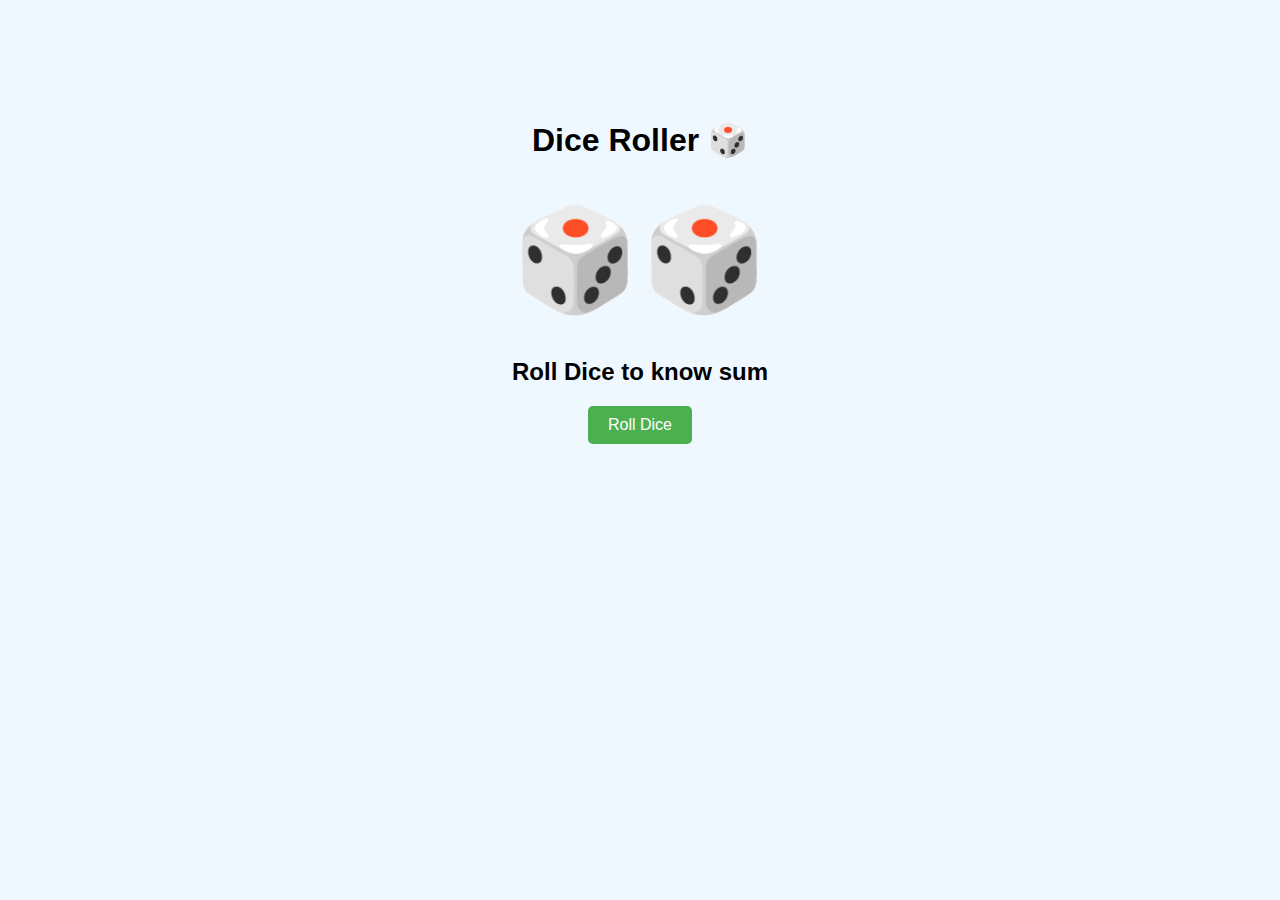
<file: Dice simulator/index.html>
<!DOCTYPE html>
<html lang="en">

<head>
	<meta charset="UTF-8">
	<meta name="viewport" content="width=device-width, initial-scale=1.0">
	<title>Dice Roller</title>
	<link rel="stylesheet" href="style.css">
</head>

<body>
	<div class="container">
		<h1>Dice Roller 🎲</h1>
		<div class="dicebox">
			<div id="dice" class="dice">🎲</div>
			
			<div id="dice2" class="dice">🎲</div>
		</div>
		<h2>Roll Dice to know sum</h2>
		<button id="rollButton">Roll Dice</button>
	</div>
	<script src="script.js"></script>
</body>

</html>
</file>
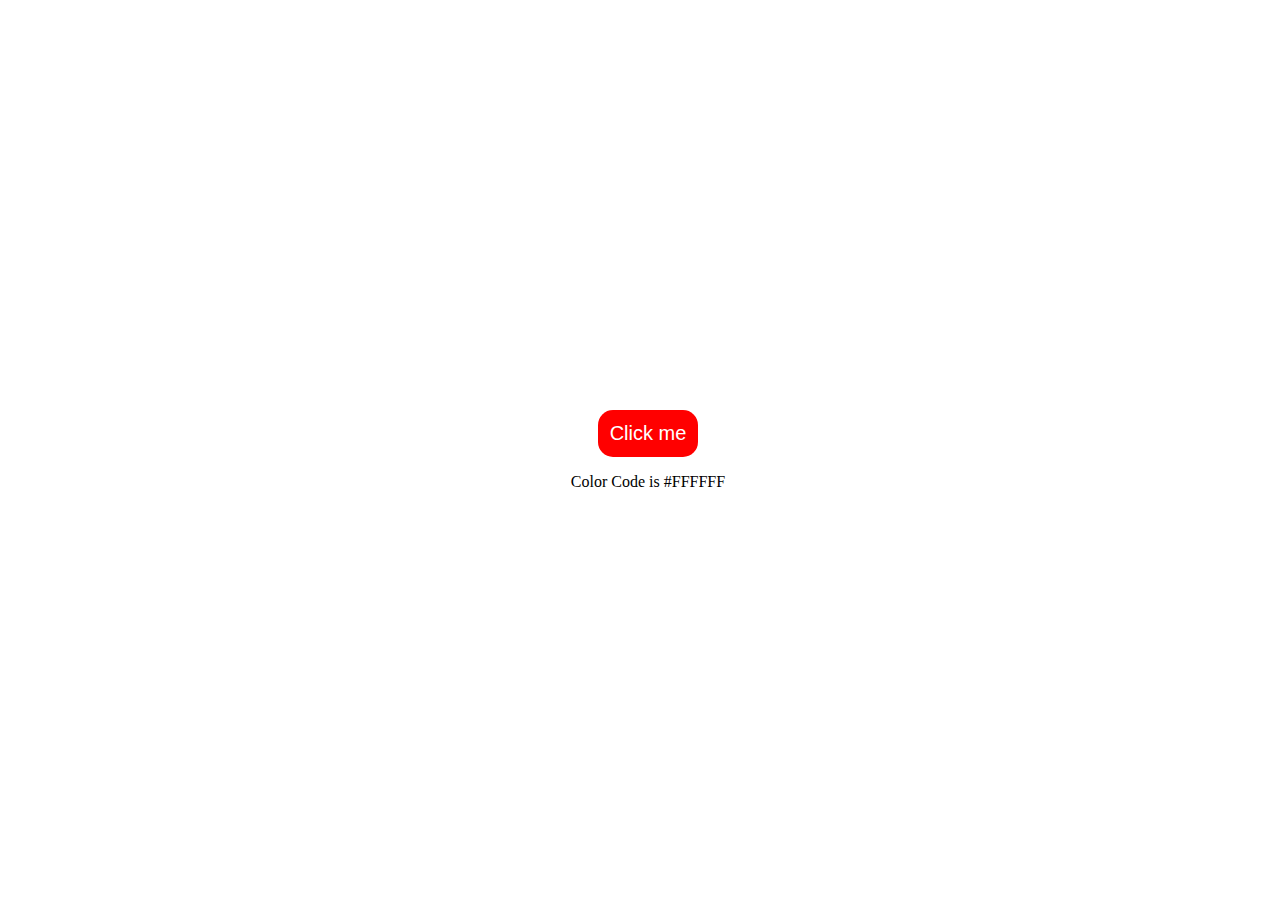
<file: Random Color generator/index.html>
<!DOCTYPE html>
<html lang="en">

<head>
	<meta charset="UTF-8">
	<meta name="viewport" content="width=device-width, initial-scale=1.0">
	<title>Document</title>
	<style>
		/* Style for the button */
		button {
			background-color: red;
			/* Red background color for the button */
			cursor: pointer;
			/* Changes cursor to pointer on hover */
			font-size: 20px;
			/* Font size for the button text */
			padding: 0.6em;
			/* Padding around the button text */
			color: white;
			/* Text color is white */
			border: none;
			/* No border for the button */
			border-radius: 15px;
			/* Rounded corners */
		}

		/* Style for the body */
		body {
			height: 100vh;
			/* Full height of the viewport */
			width: 100vw;
			/* Full width of the viewport */
			display: flex;
			/* Flexbox for centering content */
			flex-direction: column;
			/* Arrange items vertically */
			justify-content: center;
			/* Center items vertically */
			align-items: center;
			/* Center items horizontally */
			text-align: center;
			/* Center text inside the body */
		}
	</style>
</head>

<body>
	<!-- Button to trigger color change -->
	<button id="colorBtn">Click me</button>
	<!-- Paragraph to display the generated hex color code -->
	<p>Color Code is <span>#FFFFFF</span></p>
	<script>
		// String containing all valid hex characters for color codes
		let colorCode = "0123456789ABCDEF";

		// Function to generate a random hex color
		function changeColor() {
			let hexCode = "#"; // Initialize the hex code with "#"
			// Loop to generate 6 random characters from the colorCode string
			for (let index = 0; index < 6; index++) {
				hexCode += colorCode[Math.floor(Math.random() * 16)];
			}
			return hexCode; // Return the generated hex code
		}

		// Get the button element by its ID
		const Colorbutton = document.getElementById('colorBtn');
		// Get the span element where the color code will be displayed
		const colorCodeDisplay = document.querySelector('span');
		// Get the body element to change its background color
		const body = document.querySelector('body');

		// Add a click event listener to the button
		Colorbutton.addEventListener('click', (e) => {
			// Generate a new random hex color
			let bgColor = changeColor();
			// Set the body's background color to the generated hex color
			body.style.background = bgColor;
			// Update the span element with the new color code
			colorCodeDisplay.textContent = bgColor;
		});
	</script>
</body>

</html>
</file>
<file: Dice simulator/style.css>
/* style.css */
body {
	font-family: Arial, sans-serif;
	text-align: center;
	margin: 0;
	padding: 0;
	background-color: #f0f8ff;
}

.container {
	margin-top: 100px;
	display: flex;
	flex-direction: column;
	justify-content: center;
	align-items: center;
}

.dice {
	font-size: 100px;
	margin: 20px;
}

button {
	padding: 10px 20px;
	font-size: 16px;
	background-color: #4caf50;
	color: white;
	border: none;
	border-radius: 5px;
	cursor: pointer;
}

button:hover {
	background-color: #45a049;
}
/* Rolling animation */
@keyframes roll {
	0% {
		transform: rotate(0deg);
	}

	25% {
		transform: rotate(90deg);
	}

	50% {
		transform: rotate(180deg);
	}

	75% {
		transform: rotate(270deg);
	}

	100% {
		transform: rotate(360deg);
	}
}

/* Dice container */
.dice {
	font-size: 100px;
	margin: 20px auto;
	display: inline-block;
	transition: all 0.5s ease-in-out;
}

/* Add rolling effect temporarily */
.rolling {
	animation: roll 0.8s ease-in-out;
}
</file>
